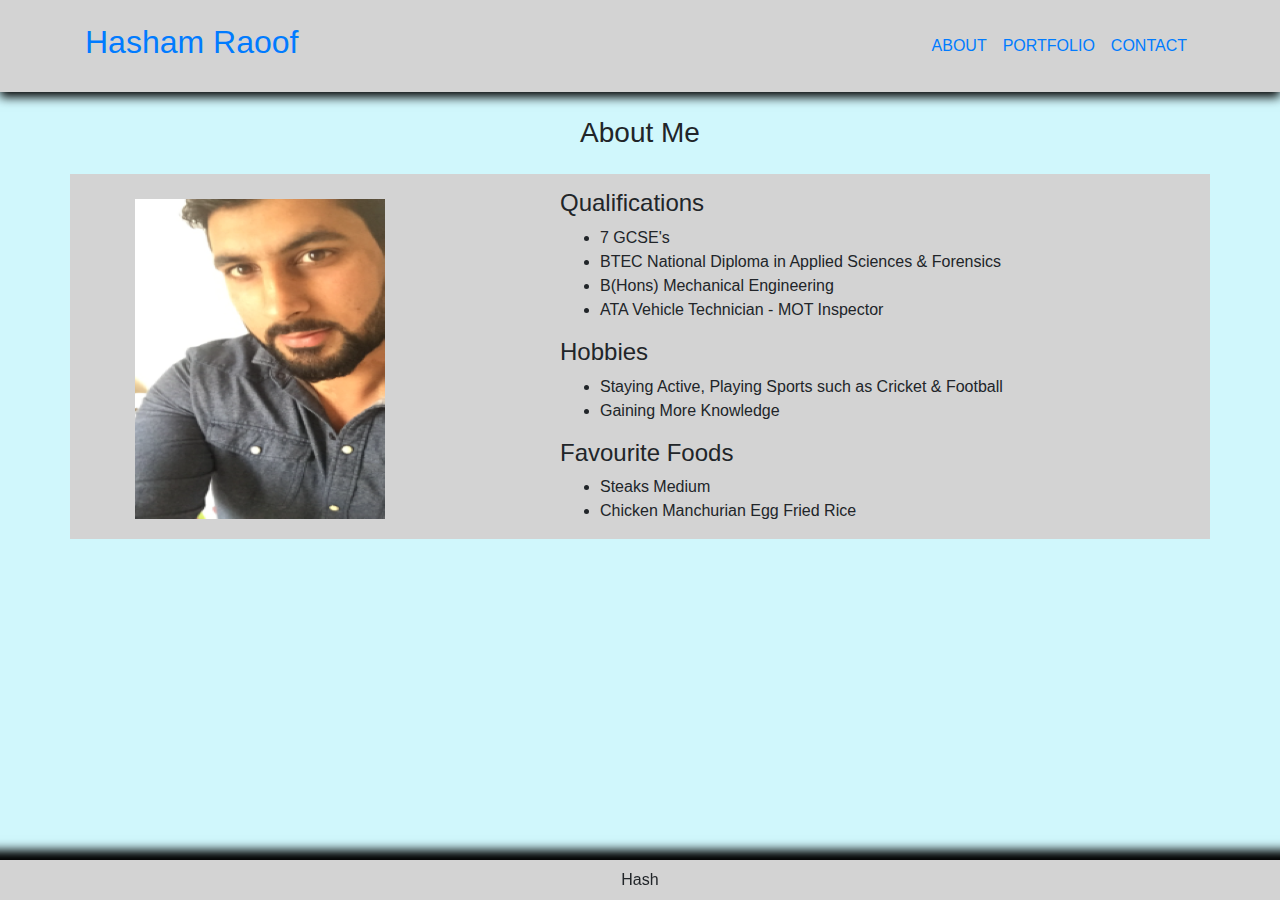
<file: week2/index.html>
<!DOCTYPE html>

<html lang="en">

<head>
  <meta charset="UTF-8">
  <meta name="viewport" content="width=device-width, initial-scale=1.0">
  <!-- title changed -->
  <title>Homework 2 | Responsive | Pages Linked</title>
  <link rel="stylesheet" href="style.css">
  <!-- Added Bootstrap CDN Code For CSS -->
  <link rel="stylesheet" href="https://stackpath.bootstrapcdn.com/bootstrap/4.4.1/css/bootstrap.min.css">
</head>

<!-- colour added to background -->

<body style="background-color:rgb(208, 247, 252);">

  <!-- Navbar -->
  <!-- Mobile Navbar -->
  <div id="is-mobile">
    <header class="mobile-header-brand">
      <p>Hasham Raoof</p>
    </header>
    <!-- navbar with links added -->
    <nav class="mobile-navbar">
      <ul>
        <li class="nav-item">
          <a class="nav-link" href="index.html">ABOUT</a>
        </li>
        <li class="nav-item">
          <a class="nav-link" href="portfolio.html">PORTFOLIO</a>
        </li>
        <li class="nav-item">
          <a class="nav-link" href="contact.html">CONTACT</a>
        </li>
      </ul>
    </nav>
  </div>

  <!-- Desktop Navbar with added links -->
  <div id="is-desktop">
    <nav class="navbar navbar-expand-lg">
      <section class="container">
        <a class="navbar-brand" href="index.html" id="logo">
          <h2>Hasham Raoof</h2>
        </a>
        <ul class="navbar-nav ml-auto mt-2 mt-lg-0">
          <li class="nav-item">
            <a class="nav-link" href="index.html">ABOUT</a>
          </li>
          <li class="nav-item">
            <a class="nav-link" href="portfolio.html">PORTFOLIO</a>
          </li>
          <li class="nav-item">
            <a class="nav-link" href="contact.html">CONTACT</a>
          </li>
        </ul>
      </section>
    </nav>
  </div>

  <!-- about me heading -->
  <h3 class="my-4">About Me</h3>

  <!-- main element information about me -->
  <main class="container">

    <section class="row">

      <div class="col-md-5">
        <img id="indeximg" class="img-fluid" src="./Screenshots-Photos/IMG_3512-(1).PNG" alt="Hash">
      </div>

      <div class="col-md-7">
        <h4 class="qual">Qualifications</h4>
        <ul>
          <li>7 GCSE's</li>
          <li>BTEC National Diploma in Applied Sciences & Forensics</li>
          <li>B(Hons) Mechanical Engineering</li>
          <li>ATA Vehicle Technician - MOT Inspector</li>
        </ul>
        <h4>Hobbies</h4>
        <ul>
          <li>Staying Active, Playing Sports such as Cricket & Football</li>
          <li>Gaining More Knowledge</li>
        </ul>
        <h4>Favourite Foods</h4>
        <ul>
          <li>Steaks Medium</li>
          <li>Chicken Manchurian Egg Fried Rice</li>
        </ul>
      </div>
    </section>

  </main>

  <!-- footer with information -->
  <footer class="fixed-bottom">
    <h6>Hash</h6>
  </footer>

</body>

</html>
</file>
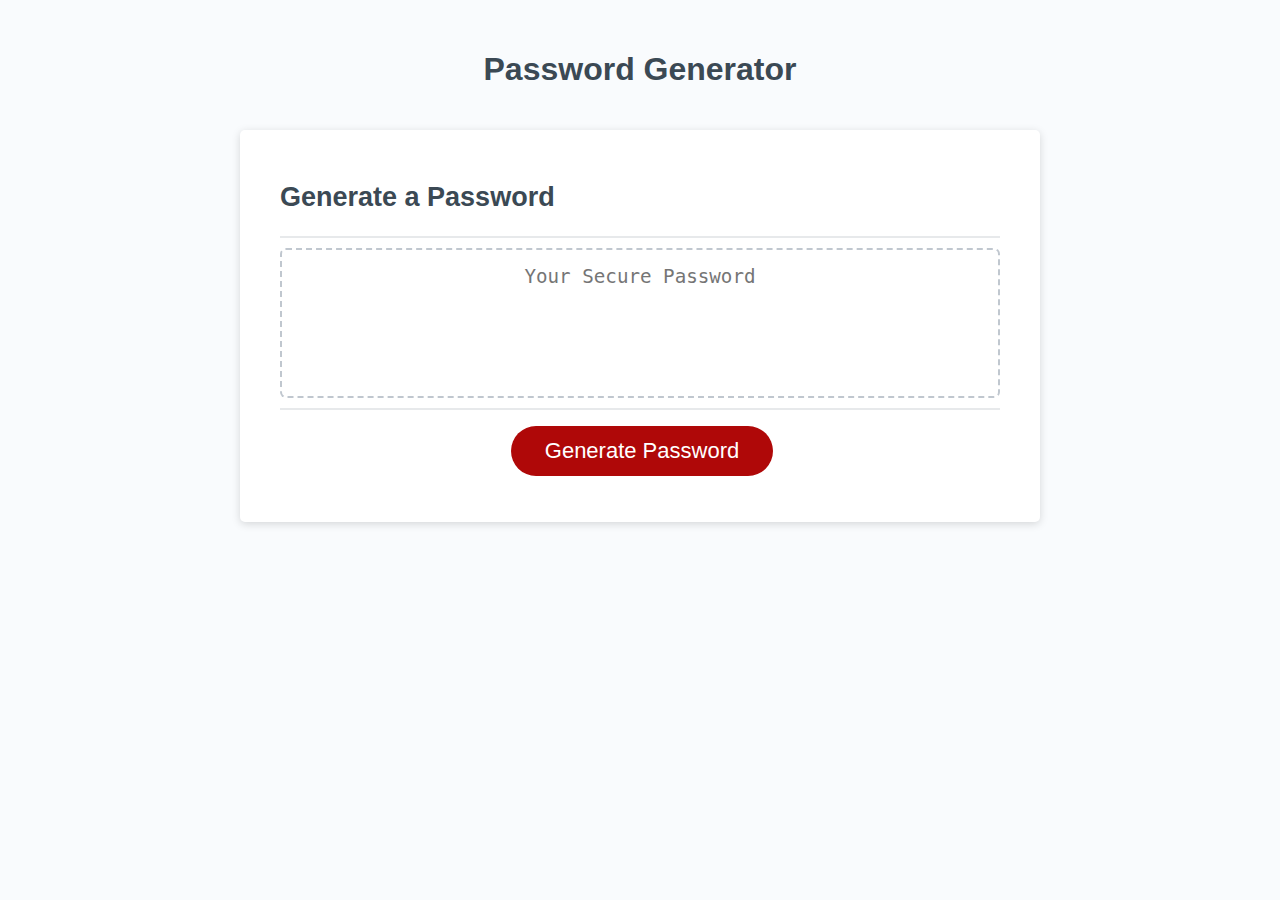
<file: week3/index.html>
<!DOCTYPE html>
<html lang="en">
  <head>
    <meta charset="UTF-8" />
    <meta name="viewport" content="width=device-width, initial-scale=1.0" />
    <meta http-equiv="X-UA-Compatible" content="ie=edge" />
    <title>Password Generator</title>
    <link rel="stylesheet" href="style.css" />
  </head>
  <body>
    <div class="wrapper">
      <header>
        <h1>Password Generator</h1>
      </header>
      <div class="card">
        <div class="card-header">
          <h2>Generate a Password</h2>
        </div>
        <div class="card-body">
          <textarea
            readonly
            id="password"
            placeholder="Your Secure Password"
            aria-label="Generated Password"
          ></textarea>
        </div>
        <div class="card-footer">
          <button id="generate" class="btn">Generate Password</button>
        </div>
      </div>
    </div>
    <script src="script.js"></script>
  </body>
</html>
</file>
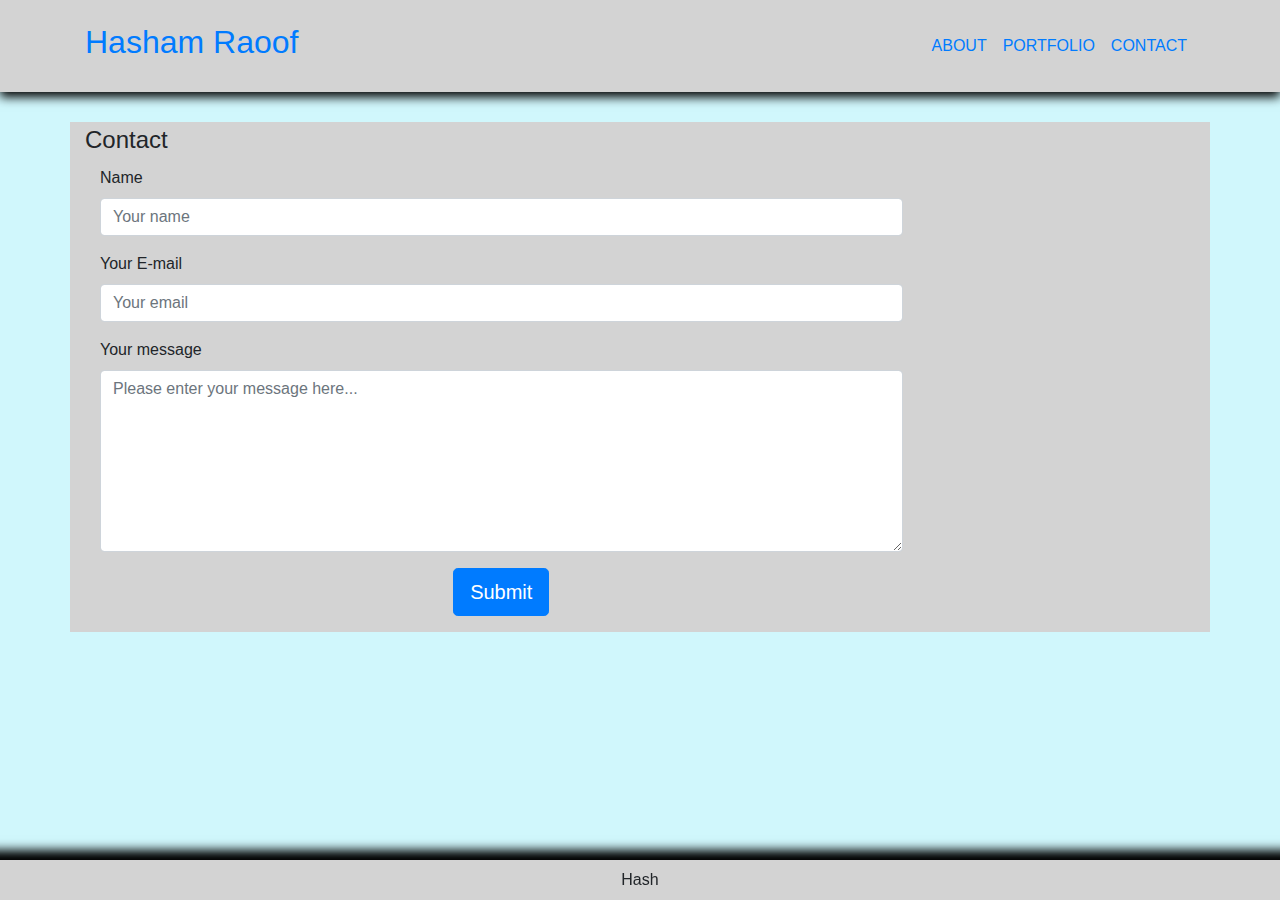
<file: week2/contact.html>
<!DOCTYPE html>

<html lang="en">

<head>
  <meta charset="UTF-8">
  <meta name="viewport" content="width=device-width, initial-scale=1.0">
  <!-- title changed -->
  <title>Homework 2 | Responsive | Pages Linked</title>
  <link rel="stylesheet" href="style.css">
  <!-- Added Bootstrap CDN Code For CSS -->
  <link rel="stylesheet" href="https://stackpath.bootstrapcdn.com/bootstrap/4.4.1/css/bootstrap.min.css">
</head>

<!-- colour added to background -->

<body style="background-color:rgb(208, 247, 252);">

  <!-- Navbar -->
  <!-- Mobile Navbar -->
  <div id="is-mobile">
    <header class="mobile-header-brand">
      <p>Hasham Raoof</p>
    </header>
    <!-- navbar with links added -->
    <nav class="mobile-navbar">
      <ul>
        <li class="nav-item">
          <a class="nav-link" href="index.html">ABOUT</a>
        </li>
        <li class="nav-item">
          <a class="nav-link" href="portfolio.html">PORTFOLIO</a>
        </li>
        <li class="nav-item">
          <a class="nav-link" href="contact.html">CONTACT</a>
        </li>
      </ul>
    </nav>
  </div>

  <!-- Desktop Navbar with added links -->
  <div id="is-desktop">
    <nav class="navbar navbar-expand-lg">
      <section class="container">
        <a class="navbar-brand" href="index.html" id="logo">
          <h2>Hasham Raoof</h2>
        </a>
        <ul class="navbar-nav ml-auto mt-2 mt-lg-0">
          <li class="nav-item">
            <a class="nav-link" href="index.html">ABOUT</a>
          </li>
          <li class="nav-item">
            <a class="nav-link" href="portfolio.html">PORTFOLIO</a>
          </li>
          <li class="nav-item">
            <a class="nav-link" href="contact.html">CONTACT</a>
          </li>
        </ul>
      </section>
    </nav>
  </div>

  <!-- main element contact form -->
  <main class="row" id="form">
    <section class="container">

      <form class="form-horizontal" method="post">
        <fieldset>
          <legend>Contact</legend>

          <!-- Name input-->
          <div class="form-group">
            <label class="col-md-2 control-label" for="name">Name</label>
            <div class="col-md-9">
              <input id="name" name="name" type="text" placeholder="Your name" class="form-control">
            </div>
          </div>

          <!-- Email input-->
          <div class="form-group">
            <label class="col-md-2 control-label" for="email">Your E-mail</label>
            <div class="col-md-9">
              <input id="email" name="email" type="text" placeholder="Your email" class="form-control">
            </div>
          </div>

          <!-- Message body -->
          <div class="form-group">
            <label class="col-md-3 control-label" for="message">Your message</label>
            <div class="col-md-9">
              <textarea class="form-control" id="message" name="message" placeholder="Please enter your message here..."
                rows="7"></textarea>
            </div>
          </div>

          <!-- Form actions -->
          <div class="form-group">
            <div class="col-md-9 text-center">
              <button type="submit" class="btn btn-primary btn-lg">Submit</button>
            </div>
          </div>
        </fieldset>
      </form>
    </section>
  </main>

  <!-- footer with information -->
  <footer class="fixed-bottom">
    <h6>Hash</h6>
  </footer>

</body>

</html>
</file>
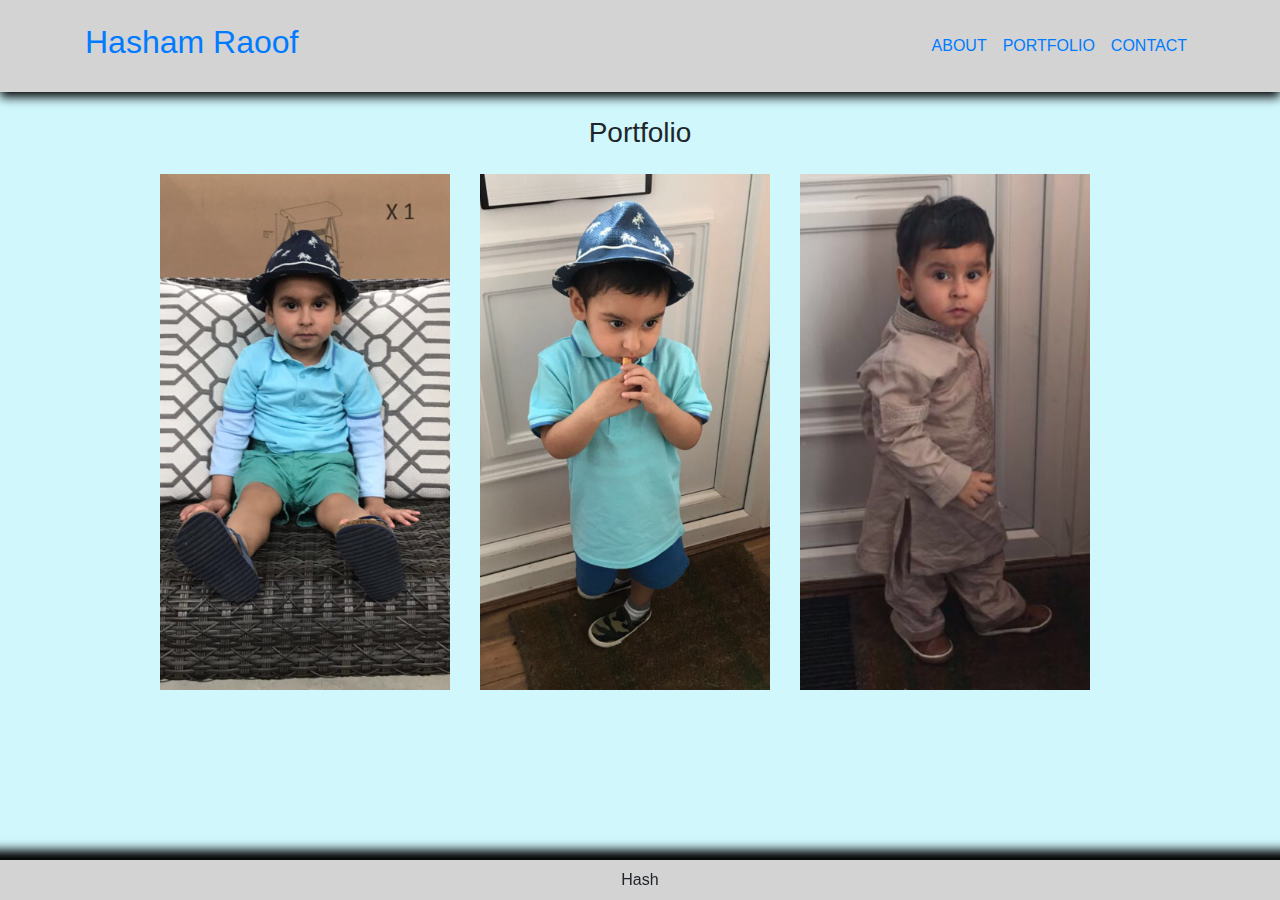
<file: week2/portfolio.html>
<!DOCTYPE html>

<html lang="en">

<head>
  <meta charset="UTF-8">
  <meta name="viewport" content="width=device-width, initial-scale=1.0">
  <!-- title changed -->
  <title>Homework 2 | Responsive | Pages Linked</title>
  <link rel="stylesheet" href="style.css">
  <!-- Added Bootstrap CDN Code For CSS -->
  <link rel="stylesheet" href="https://stackpath.bootstrapcdn.com/bootstrap/4.4.1/css/bootstrap.min.css">
</head>

<!-- colour added to background -->

<body style="background-color:rgb(208, 247, 252);">

  <!-- Navbar -->
  <!-- Mobile Navbar -->
  <div id="is-mobile">
    <header class="mobile-header-brand">
      <p>Hasham Raoof</p>
    </header>
    <!-- navbar with links added -->
    <nav class="mobile-navbar">
      <ul>
        <li class="nav-item">
          <a class="nav-link" href="index.html">ABOUT</a>
        </li>
        <li class="nav-item">
          <a class="nav-link" href="portfolio.html">PORTFOLIO</a>
        </li>
        <li class="nav-item">
          <a class="nav-link" href="contact.html">CONTACT</a>
        </li>
      </ul>
    </nav>
  </div>

  <!-- Desktop Navbar with added links -->
  <div id="is-desktop">
    <nav class="navbar navbar-expand-lg">
      <section class="container">
        <a class="navbar-brand" href="index.html" id="logo">
          <h2>Hasham Raoof</h2>
        </a>
        <ul class="navbar-nav ml-auto mt-2 mt-lg-0">
          <li class="nav-item">
            <a class="nav-link" href="index.html">ABOUT</a>
          </li>
          <li class="nav-item">
            <a class="nav-link" href="portfolio.html">PORTFOLIO</a>
          </li>
          <li class="nav-item">
            <a class="nav-link" href="contact.html">CONTACT</a>
          </li>
        </ul>
      </section>
    </nav>
  </div>

  <!-- portfolio heading -->
  <h3 class="my-4">Portfolio</h3>

  <!-- main elements images about me -->
  <main id="portimages" class="row justify-content-center">

    <div class="col-md-3 col-sm-6 mb-4">
      <a href="#">
        <img class="img-fluid" src="./Screenshots-Photos/IMG_3511.PNG" alt="Hash" width="500" height="300">
      </a>
    </div>

    <div class="col-md-3 col-sm-6 mb-4">
      <a href="#">
        <img class="img-fluid" src="./Screenshots-Photos/IMG_3510.PNG" alt="Hash" width="500" height="300">
      </a>
    </div>

    <div class="col-md-3 col-sm-6 mb-4">
      <a href="#">
        <img class="img-fluid" src="./Screenshots-Photos/IMG_3509.PNG" alt="Hash" width="500" height="300">
      </a>
    </div>

  </main>

  <!-- footer with information -->
  <footer class="fixed-bottom">
    <h6>Hash</h6>
  </footer>

</body>

</html>
</file>
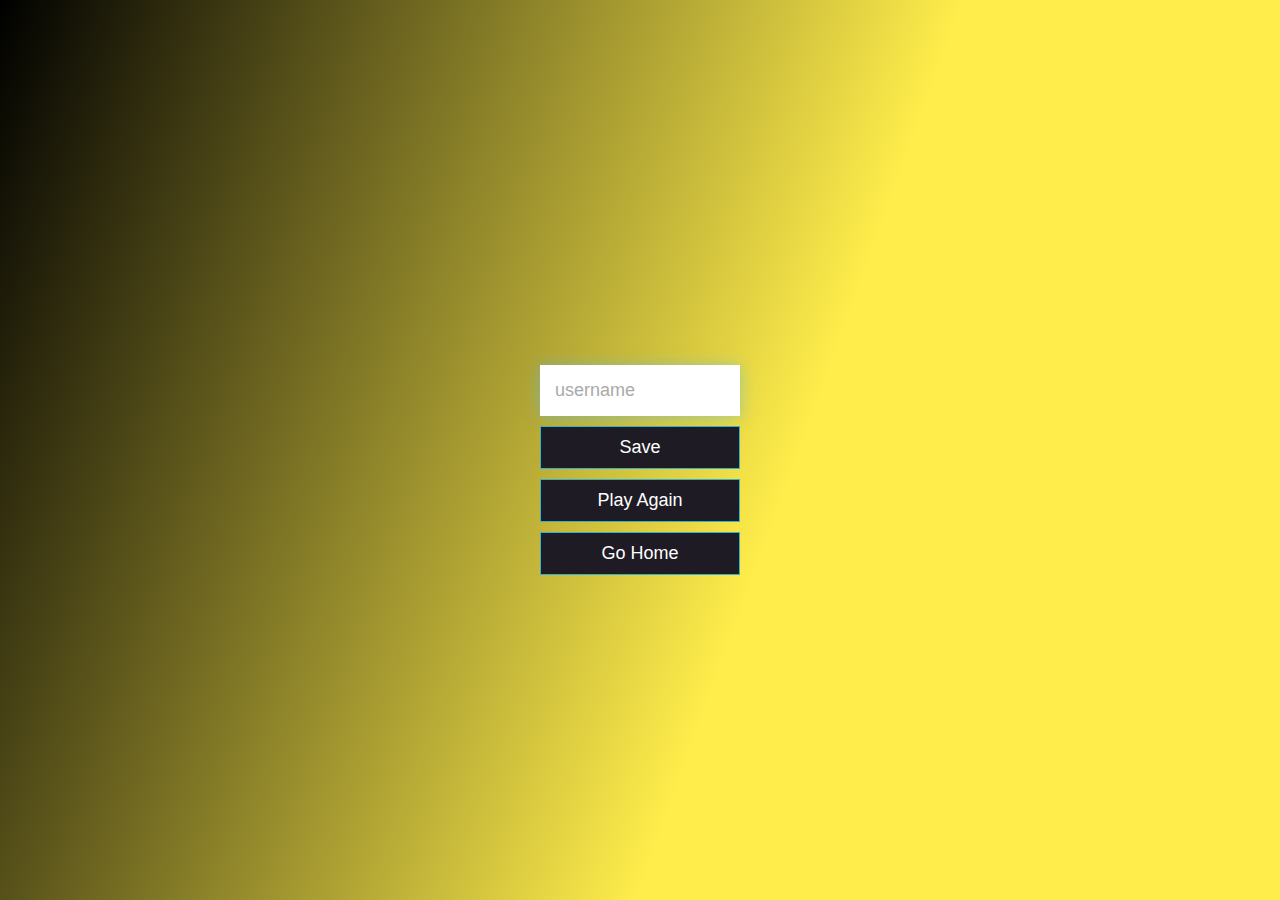
<file: week4/endpage.html>
<!DOCTYPE html>
<html lang="en">

<!-- Header Tag & Linked CSS Page -->
<head>
  <meta charset="UTF-8" />
  <meta name="viewport" content="width=device-width, initial-scale=1.0" />
  <meta http-equiv="X-UA-Compatible" content="ie=edge" />
  <title>Quiz - End Page</title>
  <link rel="stylesheet" href="style.css" />
</head>

<body>

  <!-- Main section Including Buttons linked to different Pages -->
  <main class="container">
    <section class="flex-center flex-column">
      <h1 id="finalScore"></h1>

      <form>
        <input type="text" name="username" id="username" placeholder="username" />
        <button type="submit" class="btn" id="saveScoreBtn" onclick="saveHighScore(event)" disabled>
          Save
        </button>
      </form>

      <a class="btn" href="questions.html">Play Again</a>
      <a class="btn" href="mainpage.html">Go Home</a>
    </section>
  </main>


  <script>

    // Javascrpit Working out the Score, and listing it in order on  High Score Page //
    
    // Variables Listed 
    var username = document.getElementById("username");
    var saveScoreBtn = document.getElementById("saveScoreBtn");
    var finalScore = document.getElementById("finalScore");
    var mostRecentScore = localStorage.getItem("mostRecentScore");
    var highScores = JSON.parse(localStorage.getItem("highScores")) || [];

    // save only 5 highest cores 
    var MAX_HIGH_SCORES = 5;

    finalScore.innerText = mostRecentScore;

    // Event Listener - Player Inputs Name to Save Score
    username.addEventListener("keyup", () => {
      saveScoreBtn.disabled = !username.value;
    });

    // Fuction to save score
    saveHighScore = event => {
      event.preventDefault();

      // variable inside a function
      var score = {
        score: mostRecentScore,
        name: username.value
      };

      // to recored highest score to the lowest
      highScores.push(score);
      highScores.sort((a, b) => b.score - a.score);
      highScores.splice(5);

      // scores saved in local storage 
      localStorage.setItem('highScores', JSON.stringify(highScores));
      window.location.assign('mainpage.html');
    };

  </script>


</body>

</html>
</file>
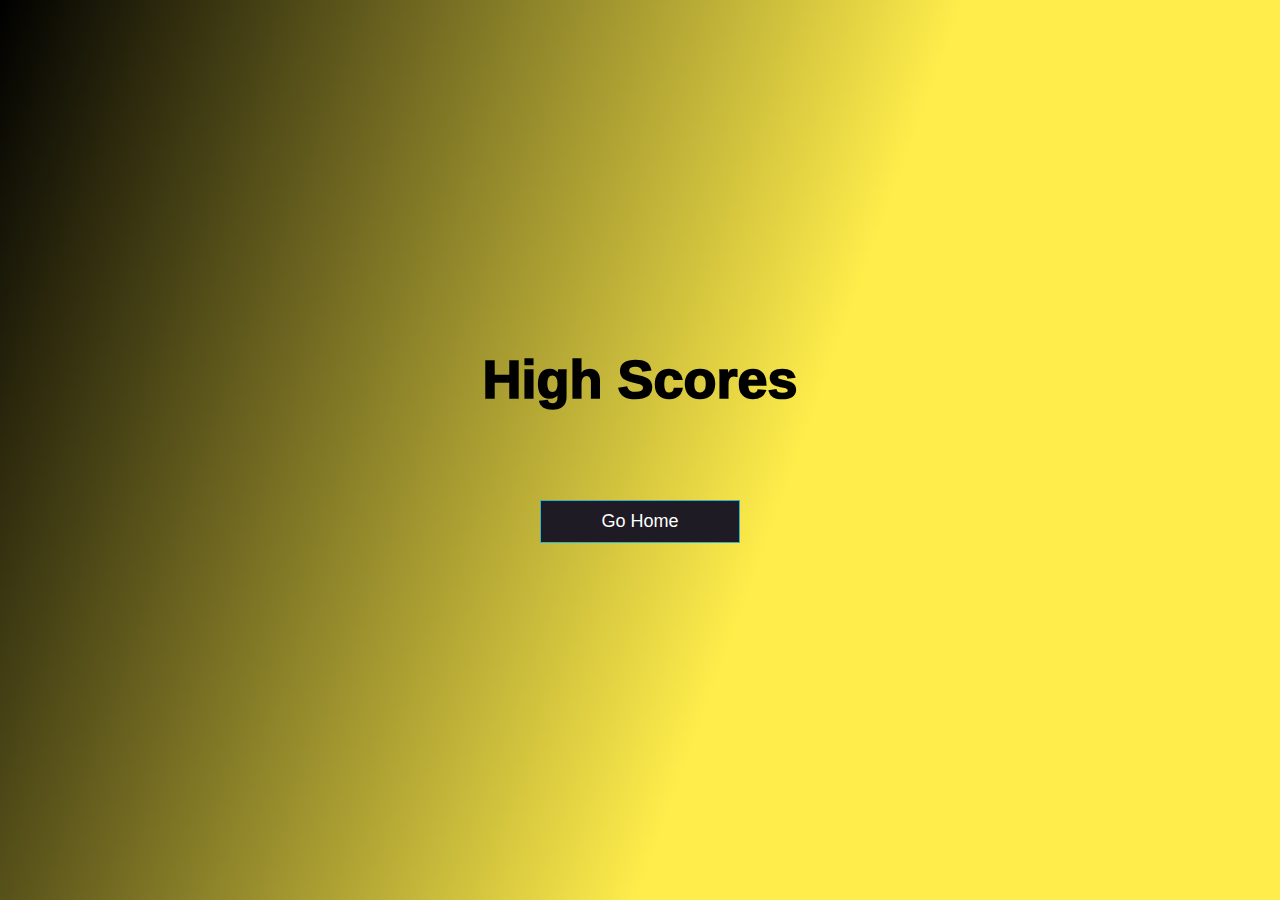
<file: week4/highscores.html>
<!DOCTYPE html>
<html lang="en">

<!-- Header Tag & LInked Pages -->
<head>
  <meta charset="UTF-8" />
  <meta name="viewport" content="width=device-width, initial-scale=1.0" />
  <meta http-equiv="X-UA-Compatible" content="ie=edge" />
  <title>Quiz - High Scores</title>
  <link rel="stylesheet" href="style.css" />
</head>

<body>

  <!-- Main section Including Buttons linked to different Pages -->
  <main class="container">
    <section id="highscores" class="flex-center flex-column">
      <h1>High Scores</h1>
      <ul id="highScoresList"></ul>
      <a class="btn" href="mainpage.html">Go Home</a>
    </section>
  </main>
  

  <script>

    // Javascrpit Linking High Scores to Local Storage & On High Score Page //
    const highScoresList = document.getElementById('highScoresList');
    const highScores = JSON.parse(localStorage.getItem('highScores')) || [];

    // Converting array to an li element
    highScoresList.innerHTML =
      highScores.map(score => {
        return `<li class="high-score">${score.name}-${score.score}</li>`;
      })
        .join("");

  </script>

</body>

</html>
</file>
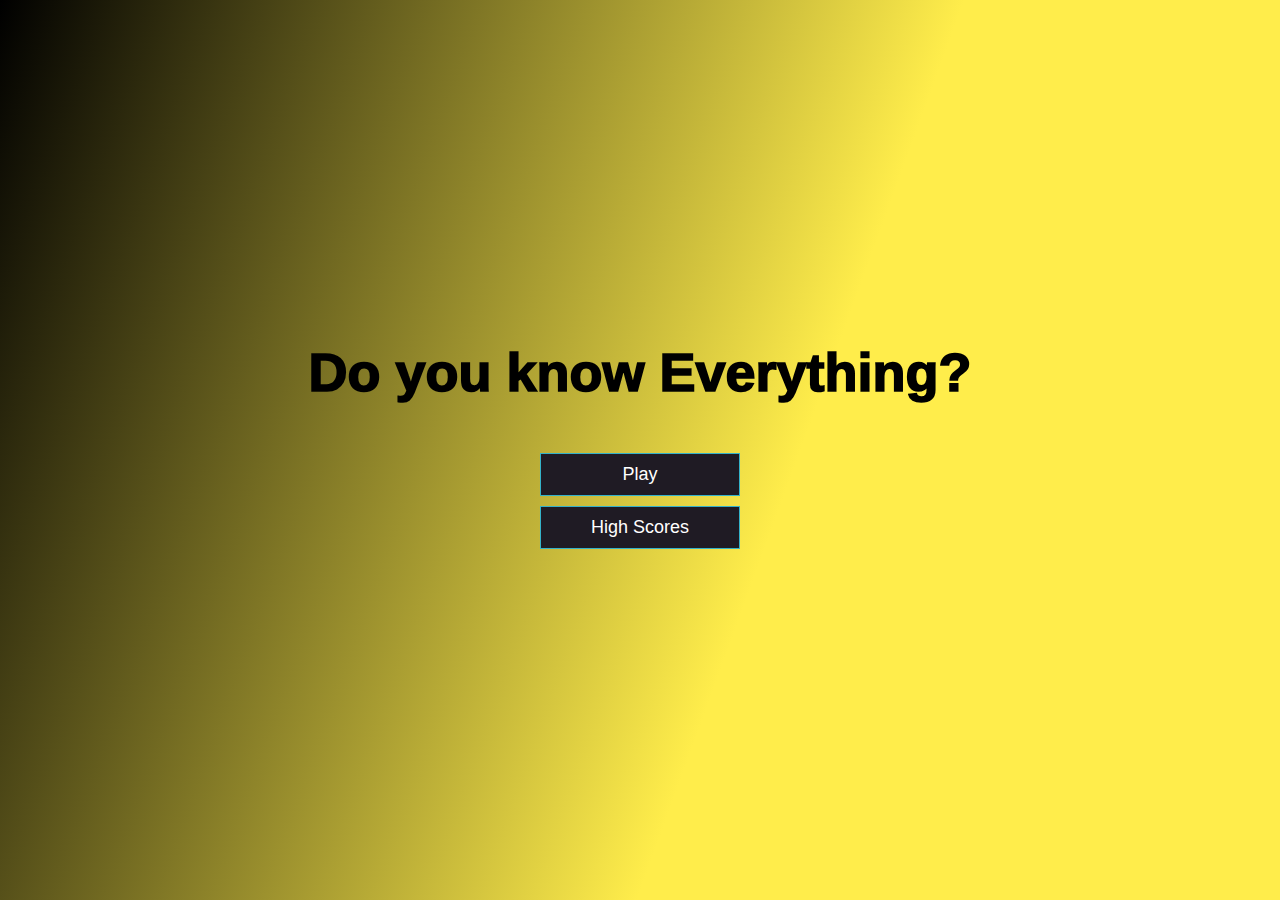
<file: week4/mainpage.html>
<!DOCTYPE html>
<html lang="en">

<!-- Header Tag & Linked CSS Page -->

<head>
  <meta charset="UTF-8" />
  <meta name="viewport" content="width=device-width, initial-scale=1.0" />
  <meta http-equiv="X-UA-Compatible" content="ie=edge" />
  <title>Quiz - Main Page</title>
  <link rel="stylesheet" href="style.css" />
</head>

<body>

  <!-- Main section Including Buttons linked to different Pages -->
  <main class="container">
    <Section class="flex-center flex-column">
      <!-- Header Tag -->
      <h1>Do you know Everything?</h1>
      <a class="btn" href="questions.html">Play</a>
      <a class="btn" href="highscores.html">High Scores</a>
    </section>
  </main>

</body>

</html>
</file>
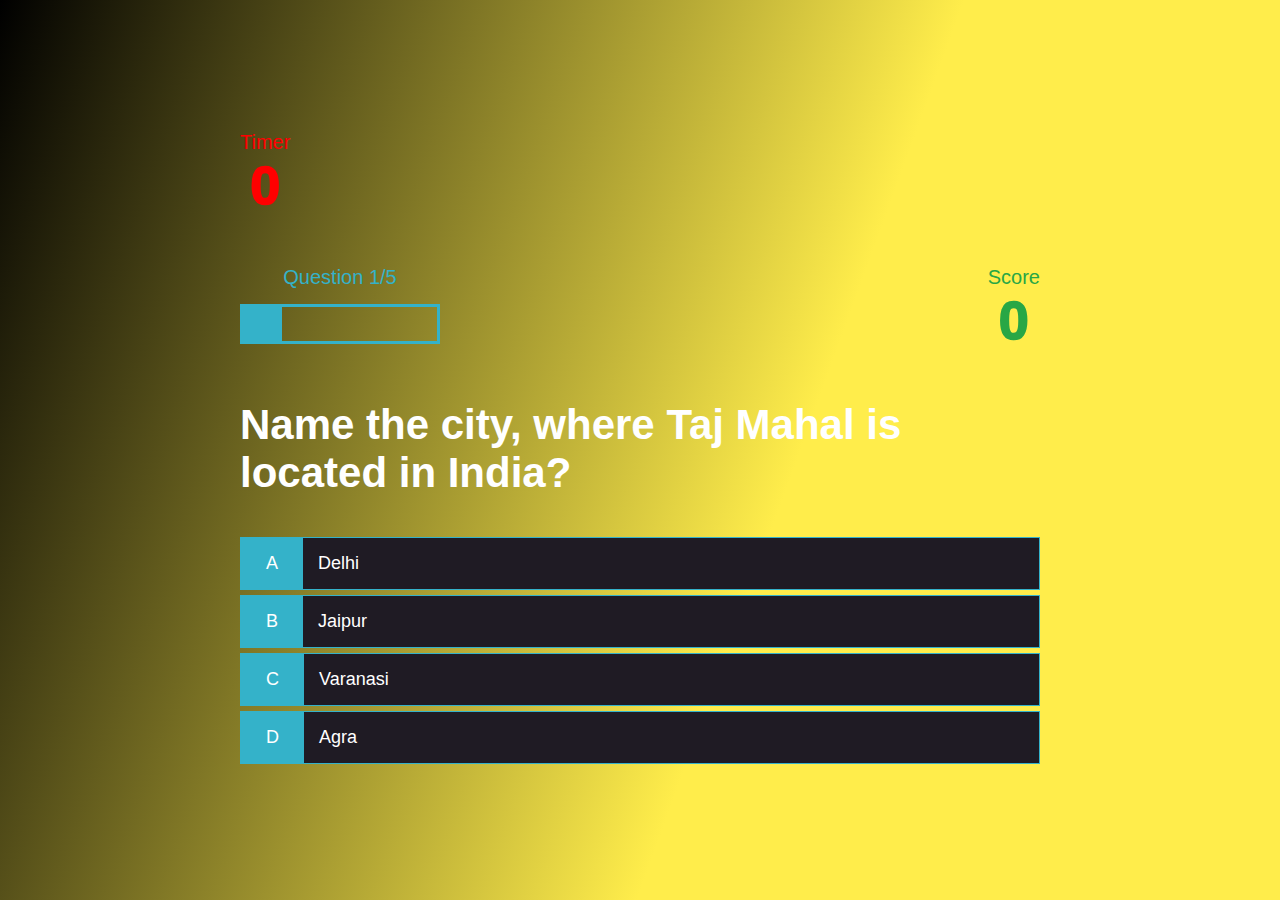
<file: week4/questions.html>
<!DOCTYPE html>
<html lang="en">

<!-- Header Tag & Linked CSS Page -->

<head>
  <meta charset="UTF-8" />
  <meta name="viewport" content="width=device-width, initial-scale=1.0" />
  <meta http-equiv="X-UA-Compatible" content="ie=edge" />
  <title>Quiz - Questions</title>
  <link rel="stylesheet" href="style.css" />
</head>

<!-- Section Containing All Questions, Scores & Countdown -->

<body>

  <main class="container">
    <section class="justify-center flex-column">
      <aside id="timer">
        <time id="timer-item">
          <p class="countdown-timer">
            Timer
          </p>
          <h1 id="timerCount" class="time">
            0
          </h1>
        </time>
      </aside>

      <aside id="counters">

        <div>
          <p id="progressText" class="total-questions">
            Question
          </p>
          <div id="progressBar">
            <div id="progressBarFull"></div>
          </div>
        </div>

        <div>
          <p class="score-tally">
            Score
          </p>
          <h1 id="score" class="total-score">
            0
          </h1>
        </div>

      </aside>


      <!-- Questions Layout -->
      <h2 id="question">What is the answer to this questions?</h2>
      <div class="choice-container">
        <p class="choice-prefix">A</p>
        <p class="choice-text" data-number="1">Choice 1</p>
      </div>
      <div class="choice-container">
        <p class="choice-prefix">B</p>
        <p class="choice-text" data-number="2">Choice 2</p>
      </div>
      <div class="choice-container">
        <p class="choice-prefix">C</p>
        <p class="choice-text" data-number="3">Choice 3</p>
      </div>
      <div class="choice-container">
        <p class="choice-prefix">D</p>
        <p class="choice-text" data-number="4">Choice 4</p>
      </div>
    </section>
  </main>

  <script src="script.js"></script>

</body>

</html>
</file>
<file: week2/style.css>
/* css for desktop nav bar for all pages */
.navbar
{
    box-shadow: 0 5px 10px black; 
    background-color: #D3D3D3;
}

/* css for heading tahes for all pages */
h3 {
    text-align: center;
}

/* css for backfround colour in containers for about me and portfolio pages */
.container {
    background-color: #D3D3D3;
    margin: 10px;
}

/* css for images with padding in about me page */
#indeximg {
    margin-bottom: 15px;
    margin-top: 25px;
    margin-left: 50px;
}

/* css for to line up padding with image in about me page */
.qual {
    margin-top: 15px;
}

/* css for images in line on portfolio page */
#portimages {
    width: 100%;
}

/* css for heading tag on contact page */
legend {
    text-align: left;
}

/* css for contact page */
#form {
    margin: 20px;
    justify-content: center;
}

/* css for footer for all pages */
.fixed-bottom {
    background-color: #D3D3D3;
    height: 40px; 
    box-shadow: 0 5px 10px 15px black;
    text-align: center; 
    padding-top: 10px;
}

/* Navbar Mobile */

.mobile-header-brand {
    background-color: rgb(48, 59, 59);
    text-align: center;
    line-height: 80px;
    height: 80px;
    color: white;
    font-weight: bold;
    font-size: 60px
}

.mobile-navbar {
    list-style: none;
    background-color: white;
}

.mobile-navbar > ul {
    display: flex;
    justify-content: center;
    padding: 0;
    margin: 0;
}

.mobile-navbar > ul > li {
    display: inline;
    margin: 0 10px;
    padding: 10px;
    font-weight: bold;
}

/* media screen to ensure responsiveness */

@media screen and (min-width: 700px) {
    #is-mobile {
        display: none;
    }    
    #is-desktop {
        display: unset;
    }
}

@media screen and (max-width: 700px) {
    #is-mobile {
        display: unset;
    }    
    #is-desktop {
        display: none;
    }
}
</file>
<file: week3/style.css>
*,
*::before,
*::after {
  box-sizing: border-box;
}

html,
body,
.wrapper {
  height: 100%;
  margin: 0;
  padding: 0;
}

body {
  font-family: sans-serif;
  background-color: #f9fbfd;
}

.wrapper {
  padding-top: 30px;
  padding-left: 20px;
  padding-right: 20px;
}

header {
  text-align: center;
  padding: 20px;
  padding-top: 0px;
  color: hsl(206, 17%, 28%);
}

.card {
  background-color: hsl(0, 0%, 100%);
  border-radius: 5px;
  border-width: 1px;
  box-shadow: rgba(0, 0, 0, 0.15) 0px 2px 8px 0px;
  color: hsl(206, 17%, 28%);
  font-size: 18px;
  margin: 0 auto;
  max-width: 800px;
  padding: 30px 40px;
}

.card-header::after {
  content: " ";
  display: block;
  width: 100%;
  background: #e7e9eb;
  height: 2px;
}

.card-body {
  min-height: 100px;
}

.card-footer {
  text-align: center;
}

.card-footer::before {
  content: " ";
  display: block;
  width: 100%;
  background: #e7e9eb;
  height: 2px;
}

.card-footer::after {
  content: " ";
  display: block;
  clear: both;
}

.btn {
  border: none;
  background-color: hsl(360, 91%, 36%);
  border-radius: 25px;
  box-shadow: rgba(0, 0, 0, 0.1) 0px 1px 6px 0px rgba(0, 0, 0, 0.2) 0px 1px 1px
    0px;
  color: hsl(0, 0%, 100%);
  display: inline-block;
  font-size: 22px;
  line-height: 22px;
  margin: 16px 16px 16px 20px;
  padding: 14px 34px;
  text-align: center;
  cursor: pointer;
}

button[disabled] {
  cursor: default;
  background: #c0c7cf;
}

.float-right {
  float: right;
}

#password {
  -webkit-appearance: none;
  -moz-appearance: none;
  appearance: none;
  border: none;
  display: block;
  width: 100%;
  padding-top: 15px;
  padding-left: 15px;
  padding-right: 15px;
  padding-bottom: 85px;
  font-size: 1.2rem;
  text-align: center;
  margin-top: 10px;
  margin-bottom: 10px;
  border: 2px dashed #c0c7cf;
  border-radius: 6px;
  resize: none;
  overflow: hidden;
}

@media (max-width: 690px) {
  .btn {
    font-size: 1rem;
    margin: 16px 0px 0px 0px;
    padding: 10px 15px;
  }

  #password {
    font-size: 1rem;
  }
}

@media (max-width: 500px) {
  .btn {
    font-size: 0.8rem;
  }
}
</file>
<file: week4/style.css>
/* CSS For All Pages - Homework 4 (Code Quiz)*/

:root {
	background-color: black;
	background: linear-gradient(110deg, black, #ffed4b 60%);

	font-size: 62.5%;
}

* {
	box-sizing: border-box;
	font-family: Arial, Helvetica, sans-serif;
	margin: 0;
	padding: 0;
	color: #ffffff;
}

h1 {
	font-size: 5.4rem;
	margin-bottom: 5rem;
	color: black;
	font-weight: 1000;
}

h2 {
	font-size: 4.2rem;
	margin-bottom: 4rem;
	font-weight: 700;
}

.container {
	width: 100vw;
	height: 100vh;
	display: flex;
	justify-content: center;
	align-items: center;
	max-width: 80rem;
	margin: 0 auto;
}

.container>* {
	width: 100%;
}

.flex-column {
	display: flex;
	flex-direction: column;
}

.flex-center {
	justify-content: center;
	align-items: center;
}

.justify-center {
	justify-content: center;
}

/* CSS For All Buttons & Clicking Options */
.btn {
	font-size: 1.8rem;
	padding: 1rem 0;
	width: 20rem;
	text-align: center;
	border: 0.1rem solid rgb(52, 178, 201);
	margin-bottom: 1rem;
	text-decoration: none;
	color: #ffffff;
	background-color: #1f1b24;
}

.btn:hover {
	cursor: pointer;
	box-shadow: 0 0.4rem 1.4rem 0 rgb(52, 178, 201);
	transform: translateY(-0.1rem);
	transition: transform 150ms;
}

/* CSS For Form */
form {
	width: 100%;
	display: flex;
	flex-direction: column;
	align-items: center;
}

input {
	margin-bottom: 1rem;
	color: black;
	width: 20rem;
	padding: 1.5rem;
	font-size: 1.8rem;
	border: none;
	box-shadow: 0 0.1rem 1.4rem 0 rgba(86, 185, 235, 0.5);
}

input::placeholder {
	color: #aaa;;
}

/* CSS For High Score Page */

#highScoresList {
	list-style: none;
	margin-bottom: 4rem;
}

.high-score {
	font-size: 2.8rem;
	margin-bottom: 0.5rem;
	color: #28a745;
	font-weight: 600;
}

/* CSS For Question Pages */

.choice-container {
	display: flex;
	margin-bottom: 0.5rem;
	width: 100%;
	font-size: 1.8rem;
	border: 0.1rem solid rgb(52, 178, 201);
	background-color: #1f1b24;
}

.choice-container:hover {
	cursor: pointer;
	box-shadow: 0 0.4rem 1.4rem 0 rgb(52, 178, 201);
	transform: translateY(-0.1rem);
	transition: transform 150ms;
}

.choice-prefix {
	padding: 1.5rem 2.5rem;
	background-color: rgb(52, 178, 201);
	color: white;
}

.choice-text {
	padding: 1.5rem;
	width: 100%;
}

.correct {
	background-color: #28a745;
}

.incorrect {
	background-color: red;
}

/* Countdown Clock & Total Score */
#counters {
	display: flex;
	justify-content: space-between;
}

.total-questions {
	text-align: center;
	font-size: 2rem;
	color: rgb(52, 178, 201);
}

.score-tally {
	text-align: center;
	font-size: 2rem;
	color: #28a745;
}

.total-score{
	text-align: center;
	color: #28a745;
}

/* Number Of Questions */
#progressBar {
	width: 20rem;
	height: 4rem;
	border: 0.3rem solid rgb(52, 178, 201);
	margin-top: 1.5rem;
}

#progressBarFull {
	height: 3.4rem;
	background-color: rgb(52, 178, 201);
	width: 0%;
}

/* Countdown Timer */
#timer {
	display: flex;
	justify-content: space-between;
}

.countdown-timer{
	text-align: center;
	font-size: 2rem;
	color:red;
}

.time {
	text-align: center;
	color: red;
}
</file>
